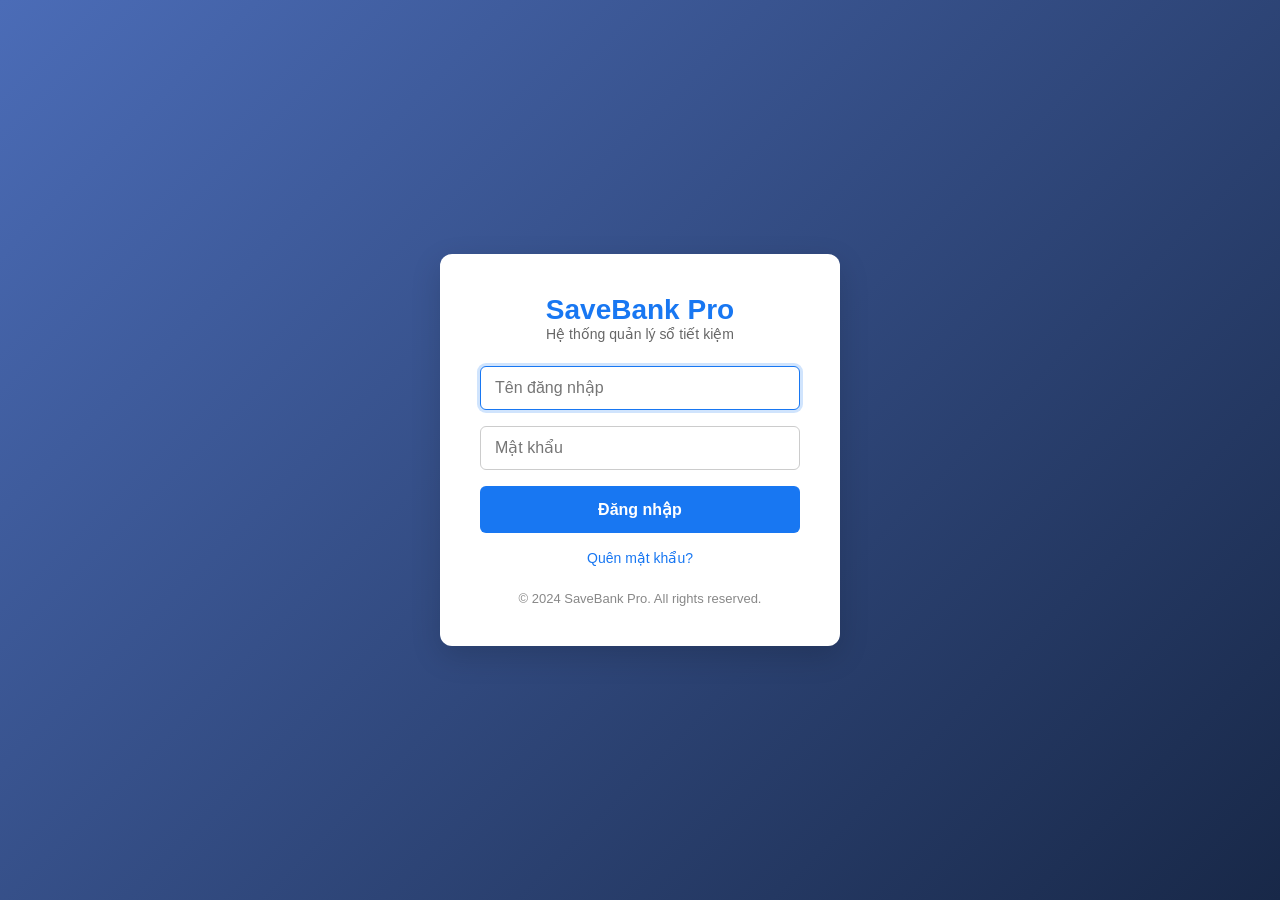
<file: userUI/index.html>
<!DOCTYPE html>
<html lang="vi">
<head>
    <meta charset="UTF-8">
    <meta name="viewport" content="width=device-width, initial-scale=1.0">
    <title>SaveBank Pro - Đăng nhập</title>
    <link rel="stylesheet" href="style.css">
</head>
<body>
    <div class="login-container">
        <div class="login-card">
            <div class="login-header">
                <h1 class="app-title">SaveBank Pro</h1>
                <p class="app-subtitle">Hệ thống quản lý sổ tiết kiệm</p>
            </div>

            <div id="errorMsg" class="error-msg"></div>
            <div id="successMsg" class="success-msg"></div>

            <form id="loginForm" class="login-form">
                <input type="text" id="username" class="form-input" placeholder="Tên đăng nhập" required>
                <input type="password" id="password" class="form-input" placeholder="Mật khẩu" required>
                <button type="submit" id="loginBtn" class="login-btn">Đăng nhập</button>
            </form>

            <div class="login-options">
                <a href="#" id="forgotLink">Quên mật khẩu?</a>
            </div>

            <footer class="login-footer">
                &copy; 2024 SaveBank Pro. All rights reserved.
            </footer>
        </div>
    </div>

    <script src="script.js"></script>
</body>
</html>
</file>
<file: userUI/style.css>
/* Reset và font chung */
* {
  margin: 0;
  padding: 0;
  box-sizing: border-box;
}

body {
  font-family: 'Segoe UI', Tahoma, Geneva, Verdana, sans-serif;
  background: linear-gradient(135deg, #4b6cb7, #182848);
  display: flex;
  justify-content: center;
  align-items: center;
  height: 100vh;
  color: #333;
}

/* Container chính */
.login-container {
  display: flex;
  justify-content: center;
  align-items: center;
  width: 100%;
}

.login-card {
  background: white;
  padding: 40px;
  border-radius: 12px;
  box-shadow: 0 10px 30px rgba(0, 0, 0, 0.15);
  width: 100%;
  max-width: 400px;
}

/* Tiêu đề và phụ đề */
.login-header {
  text-align: center;
  margin-bottom: 24px;
}

.app-title {
  font-size: 28px;
  color: #1877f2;
  font-weight: 600;
}

.app-subtitle {
  font-size: 14px;
  color: #666;
}

/* Form */
.login-form {
  display: flex;
  flex-direction: column;
}

.form-input {
  padding: 12px 14px;
  font-size: 16px;
  border: 1px solid #ccc;
  border-radius: 6px;
  margin-bottom: 16px;
  transition: border 0.2s ease;
}

.form-input:focus {
  outline: none;
  border-color: #1877f2;
  box-shadow: 0 0 0 3px rgba(24, 119, 242, 0.2);
}

/* Nút */
.login-btn {
  padding: 14px;
  font-size: 16px;
  font-weight: 600;
  background-color: #1877f2;
  color: white;
  border: none;
  border-radius: 6px;
  cursor: pointer;
  transition: background 0.2s ease;
}

.login-btn:hover {
  background-color: #166fe5;
}

/* Liên kết quên mật khẩu */
.login-options {
  text-align: center;
  margin-top: 16px;
}

.login-options a {
  color: #1877f2;
  font-size: 14px;
  text-decoration: none;
}

.login-options a:hover {
  text-decoration: underline;
}

/* Footer */
.login-footer {
  text-align: center;
  margin-top: 24px;
  font-size: 13px;
  color: #888;
}

/* Thông báo */
.error-msg,
.success-msg {
  padding: 12px 16px;
  border-radius: 6px;
  font-size: 14px;
  margin-bottom: 16px;
  display: none;
}

.error-msg {
  background-color: #fdecea;
  color: #c0392b;
  border-left: 4px solid #e74c3c;
}

.success-msg {
  background-color: #e8f8f5;
  color: #27ae60;
  border-left: 4px solid #2ecc71;
}
</file>
